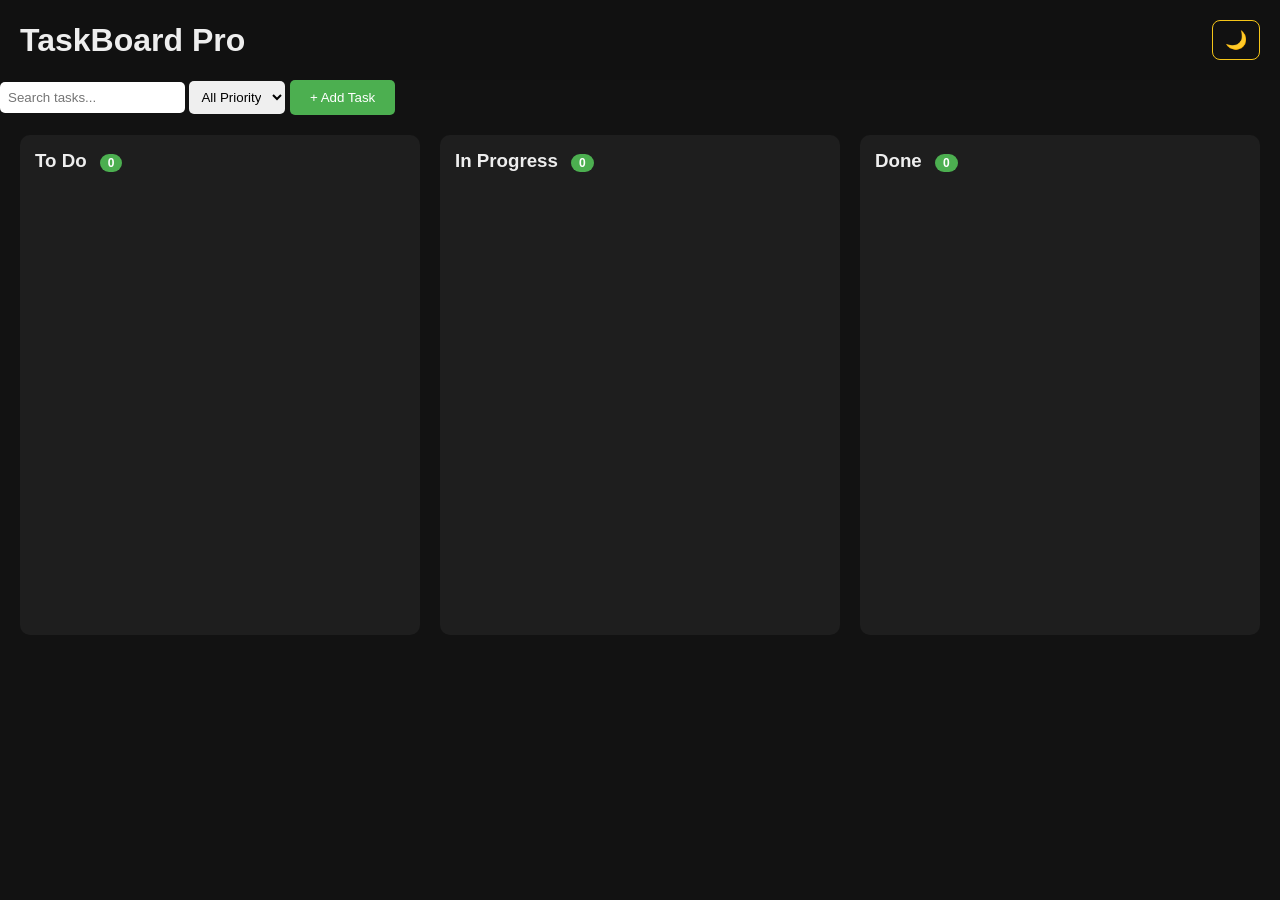
<file: index.html>
<!DOCTYPE html>
<html lang="en">
<head>
  <meta charset="UTF-8">
  <title>TaskBoard Pro</title>
  <link rel="stylesheet" href="style.css">
</head>
<body>
  <header>
    <h1>TaskBoard Pro</h1>
    <button id="theme-btn">🌙</button>
  </header>

  <div class="toolbar">
    <input type="text" id="searchInput" placeholder="Search tasks...">
    <select id="priorityFilter">
      <option value="all">All Priority</option>
      <option value="high">High</option>
      <option value="medium">Medium</option>
      <option value="low">Low</option>
    </select>
    <button id="addTaskBtn">+ Add Task</button>
  </div>

  <!-- 3 COLUMNS -->
  <div class="board">
    <div class="column" data-status="todo">
      <h3>To Do <span class="count">0</span></h3>
      <div class="task-list"></div>
    </div>
    <div class="column" data-status="progress">
      <h3>In Progress <span class="count">0</span></h3>
      <div class="task-list"></div>
    </div>
    <div class="column" data-status="done">
      <h3>Done <span class="count">0</span></h3>
      <div class="task-list"></div>
    </div>
  </div>

  <!-- MODAL POPUP - YAHI SAVE WALA HAI -->
  <div id="modal" class="modal">
    <div class="modal-content">
      <span class="close">&times;</span>
      <h2>New Task</h2>
      <input type="text" id="taskInput" placeholder="Task title">
      <input type="date" id="taskDate">
      <select id="taskPriority">
        <option value="high">High</option>
        <option value="medium" selected>Medium</option>
        <option value="low">Low</option>
      </select>
      <button id="saveTaskBtn">Save Task</button>
    </div>
  </div>

  <script src="first.js"></script>
</body>
</html>
</file>
<file: style.css>
/*h1 {
    color: blue;
    text-align: center;
background-color: lightgray;
}
h4 {
    color: green;
    text-align: center;
background-color: lightyellow;
}
p {
    color: red;
    text-align: center;
background-color: lightblue;
}
button {
    display: block;
    margin: 20px auto;
    padding: 10px 20px;
    font-size: 16px;
    background-color: lightgreen;
    border: none;
    border-radius: 5px;
    cursor: pointer;
} 
body {
    font-family: Arial, sans-serif;
    background-color: #adff2f;
    margin: 0;
    padding: 20px;
}*/
/** {
    margin: 0;
    padding: 0;
}
h1 {
    background-color: #081b31;
    color: #fff;
    height: 5rem;
    line-height: 5rem;
    text-align: center;

}
.choice {
    height: 165px;
    width: 165px;
    display: flex;
    justify-content: center;
    align-items: center;
    border-radius: 50%;
}
.choice:hover {
    cursor: pointer;
    background-color: #081b31;
}
img {
    height: 150px;
    width: 150px;
    object-fit: cover;
    border-radius: 50%;
}
.choices {
    display: flex;
    justify-content: center;
    margin-top: 5rem;
    align-items: center;
    gap: 3rem;

}
.score-board {
    display: flex;
    justify-content: center;
    align-items: center;
    gap: 5rem;
    margin-top: 3rem;
    font-size: 2rem;
}
#user-score, #comp-score {
    font-size: 4rem;
}
.msg-container {
    margin-top: 5rem;
    text-align: center;
}

#msg {
    background-color: #081b31;
    color: #fff;
    font-size: 2rem;
    padding: 1rem;
    border-radius: 1rem;
    display: inline-block;
}*/
* { 
    margin:0;
    padding:0; 
    box-sizing:border-box;
    font-family:Arial; }






body { 
    background:#1e1e2f;
    color:#fff; }


    header { 
        display:flex;
         justify-content:space-between; 
         align-items:center; 
         padding:20px; 
         background:#111; }



#addTaskBtn {
    background:#4CAF50;
    color:white; 
    border:none;
    padding:10px 20px;
    border-radius:5px; 
    cursor:pointer; }


.board { 
display:flex; 
 gap:20px; 
 padding:20px; }

 .column { 
 flex:1;
background:#2a2a3d;
border-radius:10px; 
 padding:15px; 
min-height:500px; }



.column h2 { 
text-align:center;
 margin-bottom:15px;
 color:#4CAF50; }



.task { 
 background:#3a3a50;
padding:12px;
margin-bottom:10px;
border-radius:8px;
cursor:grab;
}




.modal { 
    display:none;
     position:fixed; z-index:1; left:0; top:0; width:100%; height:100%; background:rgba(0,0,0,0.7); }


     
 .modal-content {
     background:#2a2a3d; margin:15% auto; padding:20px; width:400px; border-radius:10px; }




.modal-content input {
    width:100%; padding:10px; margin:10px 0; border-radius:5px; border:none; }



#saveTaskBtn {
     background:#4CAF50; color:white; border:none; padding:10px; width:100%; border-radius:5px; cursor:pointer; }



.close { float:right; font-size:28px; cursor:pointer; }

.task.dragging { 
    opacity: 0.5; } /* jab task pakro to feeka ho jaye */

.column.drag-over { 
    background:#3f3f5f; } /* jis column pe le jao wo highlight ho */

    .task { 
        position:relative; } /* button position ke liye zaroori */

.task-actions { 
    position:absolute; top:5px; right:5px; display:none; }

.task:hover .task-actions {
     display:block; } /* hover pe button dikhe */

.task-actions button { 
    background:none; border:none; color:#fff; cursor:pointer; margin-left:5px; font-size:14px; }

    .count {
         background:#4CAF50; color:#fff; font-size:12px; padding:2px 8px; border-radius:20px; margin-left:8px; }

.task-date { 
    font-size:11px; color:#aaa; margin-top:5px; }

    .header-controls {
         display:flex; gap:10px; align-items:center; }

#searchInput, #priorityFilter, #taskPriority { 
    padding:8px; border-radius:5px; border:none; }

.priority-high { 
    border-left: 4px solid red; }

.priority-medium {
     border-left: 4px solid orange; }

.priority-low { 
    border-left: 4px solid green; }


    /* DARK MODE - default */
body {
    background: #121212;
    color: #eee;
    transition: 0.3s;
}
.column {
    background: #1e1e1e;
}
.task {
    background: #2a2a2a;
    color: #eee;
}
#theme-btn {
    background: none;
    border: 1px solid #f5c518;
    color: #f5c518;
    padding: 8px 12px;
    border-radius: 8px;
    cursor: pointer;
    font-size: 18px;
}

/* LIGHT MODE */
body.light-mode {
    background: #f5f5f5;
    color: #222;
}
body.light-mode .column {
    background: #ffffff;
    box-shadow: 0 2px 8px rgba(0,0,0,0.1);
}
body.light-mode .task {
    background: #fff;
    color: #222;
    border: 1px solid #ddd;
}
body.light-mode #theme-btn {
    border: 1px solid #222;
    color: #222;
}

/* PRIORITY COLORS - dono mode me kaam karenge */
.priority-high { border-left: 4px solid #ff4d4d; }
.priority-medium { border-left: 4px solid #ffa500; }
.priority-low { border-left: 4px solid #4caf50; }

.priority-tag {
    font-size: 10px;
    padding: 2px 6px;
    border-radius: 4px;
    background: #f5c518;
    color: #000;
    display: inline-block;
    margin-top: 5px;
}
</file>
